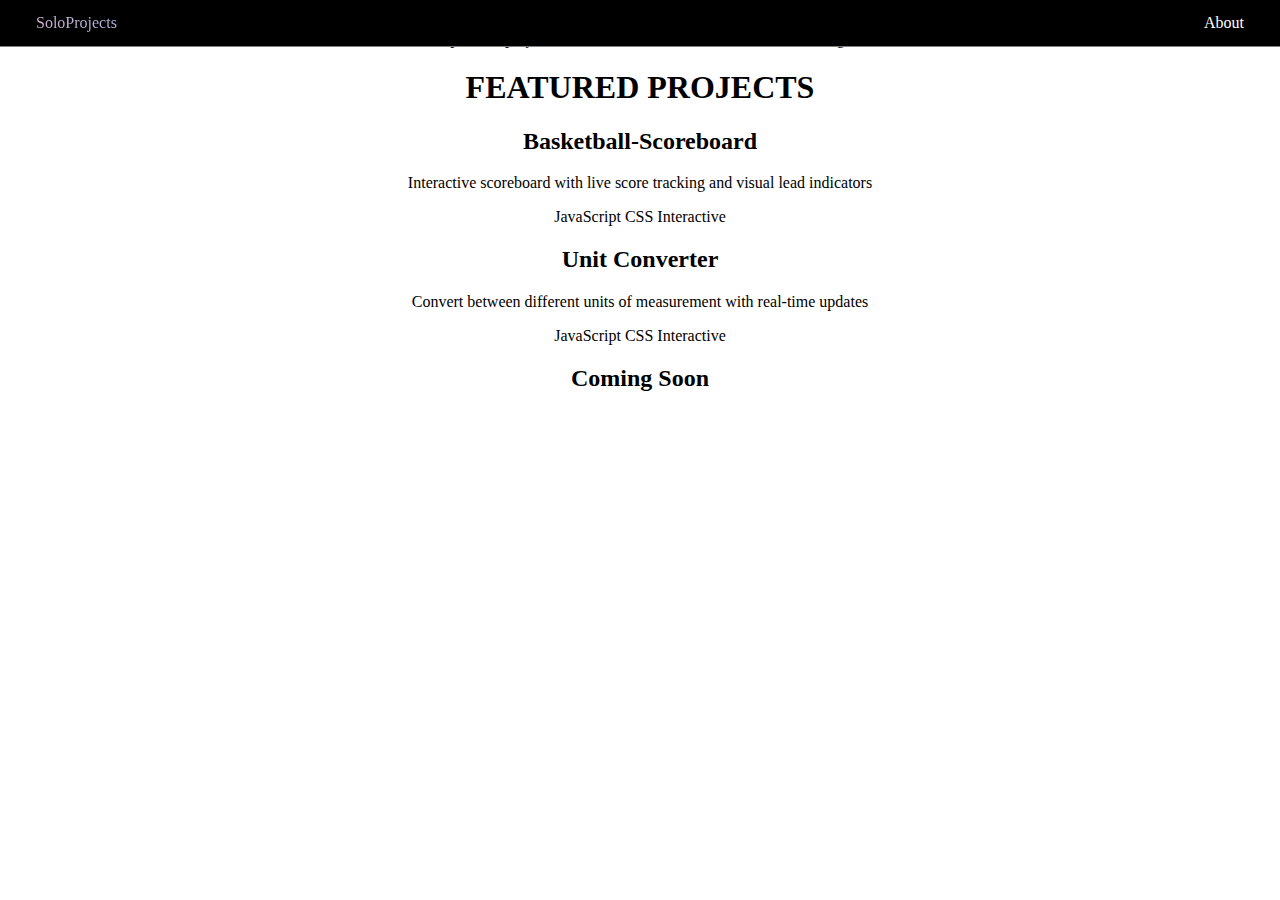
<file: index.html>
<!DOCTYPE html>
<html lang="en">
<head>
    <meta charset="UTF-8">
    <meta name="viewport" content="width=device-width, initial-scale=1.0">
    <title>solo project</title>
    <link rel="stylesheet" href="index.css">
    <link rel="stylesheet" href="/shared/header.css">
</head>
<body>

    <!-- Navigation bar -->
     <ul id="navbar">
        <li class="navbar-link"><a href="/index.html">SoloProjects</a></li>
        <li class="navbar-link" id="about-nav"><a href="/about.html">About</a></li>
    </ul>
<!-- Main view -->
    <div class="hero">
            <h1 id="main-title">SOLO PROJECTS</h1>
            <p id="main-message">Independent projects from the Scrimba Full Stack course challenges</p>
    </div>


<!-- Project Grid -->
    <h1 id="projects-title">FEATURED PROJECTS </h1>
    <div id="project-grid">
        <div class="project-card completed" id="basketball-project">
            <h2>Basketball-Scoreboard</h2>
            <p>Interactive scoreboard with live score tracking and visual lead indicators</p>
            <div class="project-tags">
                <span class="tag">JavaScript</span>
                <span class="tag">CSS</span>
                <span class="tag">Interactive</span>
            </div>
        </div>
        <div class="project-card completed" id="unit-converted-project">
            <h2>Unit Converter</h2>
            <p>Convert between different units of measurement with real-time updates</p>
            <div class="project-tags">
                <span class="tag">JavaScript</span>
                <span class="tag">CSS</span>
                <span class="tag">Interactive</span>
            </div>
        </div>
        <div class="project-card">
                <h2>Coming Soon</h2>
        </div>
    </div>
    <script src="index.js"></script>
</body>
</html>
</file>
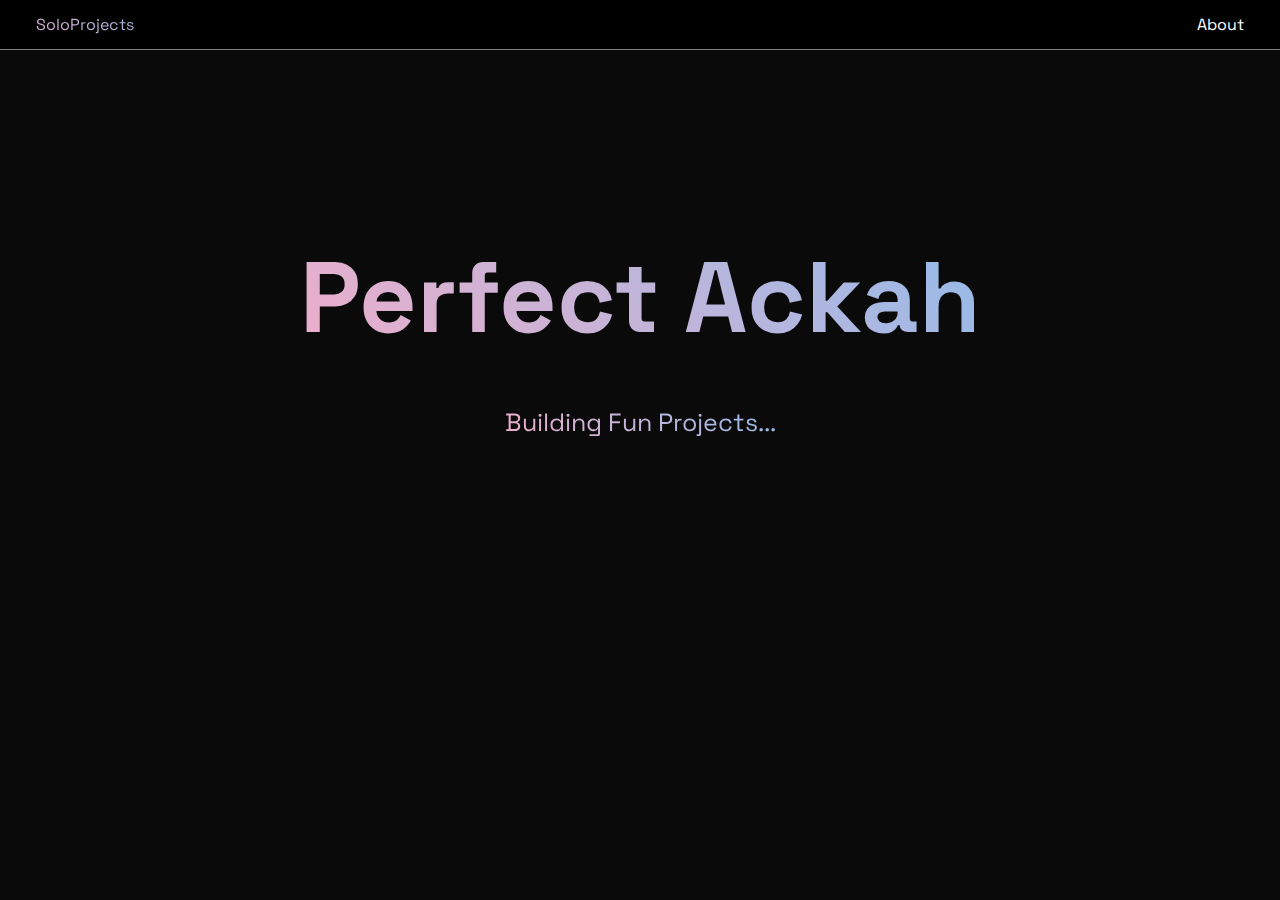
<file: about.html>
<!DOCTYPE html>
<html lang="en">
<head>
    <meta charset="UTF-8">
    <meta name="viewport" content="width=device-width, initial-scale=1.0">
    <title>solo project</title>
    <link rel="stylesheet" href="about.css">
    <link rel="stylesheet" href="/shared/header.css">
    <link href="https://fonts.googleapis.com/css2?family=Space+Grotesk:wght@400;500;700&display=swap" rel="stylesheet">
</head>
<body>

    <!-- Navigation bar -->
     <ul id="navbar">
        <li class="navbar-link"><a href="/index.html">SoloProjects</a></li>
        <li class="navbar-link" id="about-nav"><a href="/about.html">About</a></li>
    </ul>
<!-- Main view -->
    <div class="hero">
            <h1 id="main-title">Perfect Ackah</h1>
            <p id="main-message">Building Fun Projects...</p>
    </div>

</body>
</html>
</file>
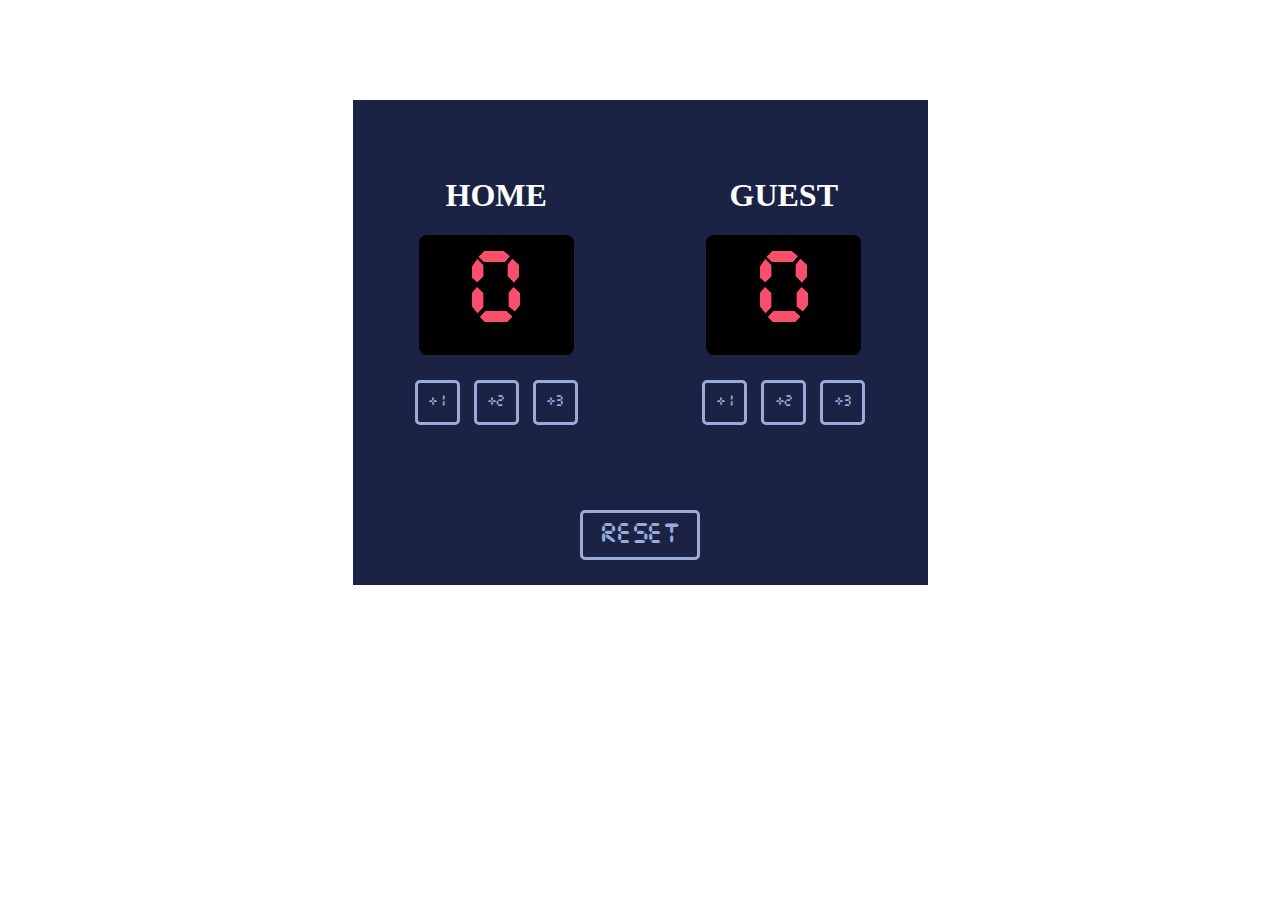
<file: basketball-scoreboard/basketball-index.html>
<html>
    <head>
        <link rel="stylesheet" href="basketball-index.css">
    </head>
    <body>
        <div class="container">
            <div id="home-scoreboard">
                <h1>HOME</h1>
                <div class="score" id="home-score"> 0 </div>
                <div class="possible-points">
                    <button id="add1-home" onclick="add1Home()">+1</button>
                    <button id="add2-home" onclick="add2Home()">+2</button>
                    <button id="add3-home" onclick="add3Home()">+3</button>
                </div>
            </div>
            <div id="guest-scoreboard">
                <h1>GUEST</h1>
                <div class="score" id="guest-score"> 0 </div>
                <div class="possible-points">
                    <button id="add1-guest" onclick="add1Guest()">+1</button>
                    <button id="add2-guest" onclick="add2Guest()">+2</button>
                    <button id="add3-guest" onclick="add3Guest()">+3</button>
                </div>
            </div>
        </div>
        <div class="container" id="reset" onclick="reset()"><button id="reset-button">RESET</button></div>
        <script src="basketball-index.js"></script>
    </body>
</html>
</file>
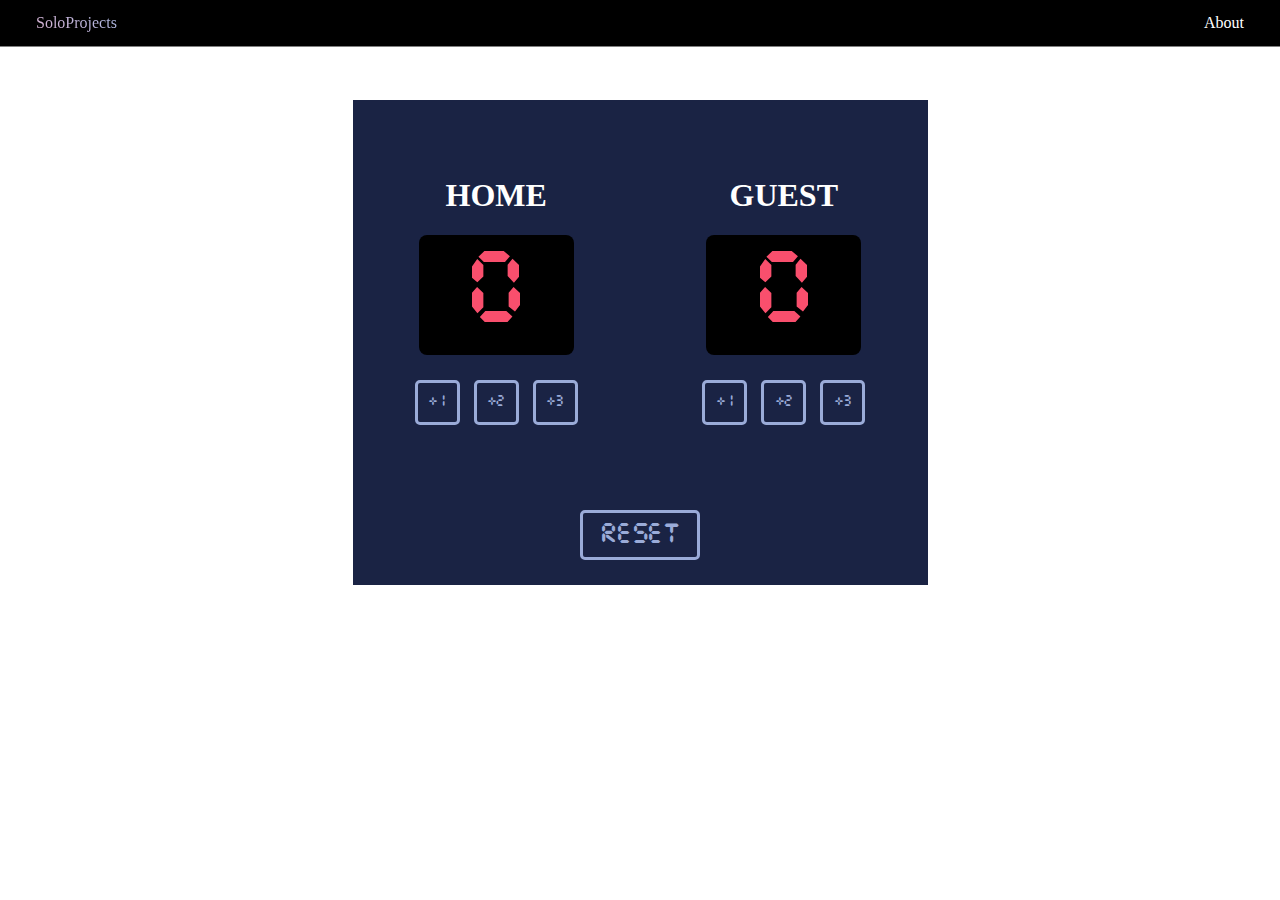
<file: basketball-scoreboard/basketball.html>
<html>
    <head>
        <link rel="stylesheet" href="basketball.css">
        <link rel="stylesheet" href="/shared/header.css">
    </head>
    <body>
        <ul id="navbar">
        <li class="navbar-link"><a href="/index.html">SoloProjects</a></li>
        <li class="navbar-link" id="about-nav"><a href="/about.html">About</a></li>
    </ul>
        <div class="container">
            <div id="home-scoreboard">
                <h1>HOME</h1>
                <div class="score" id="home-score"> 0 </div>
                <div class="possible-points">
                    <button id="add1-home" onclick="add1Home()">+1</button>
                    <button id="add2-home" onclick="add2Home()">+2</button>
                    <button id="add3-home" onclick="add3Home()">+3</button>
                </div>
            </div>
            <div id="guest-scoreboard">
                <h1>GUEST</h1>
                <div class="score" id="guest-score"> 0 </div>
                <div class="possible-points">
                    <button id="add1-guest" onclick="add1Guest()">+1</button>
                    <button id="add2-guest" onclick="add2Guest()">+2</button>
                    <button id="add3-guest" onclick="add3Guest()">+3</button>
                </div>
            </div>
        </div>
        <div class="container" id="reset" onclick="reset()"><button id="reset-button">RESET</button></div>
        <script src="basketball.js"></script>
    </body>
</html>
</file>
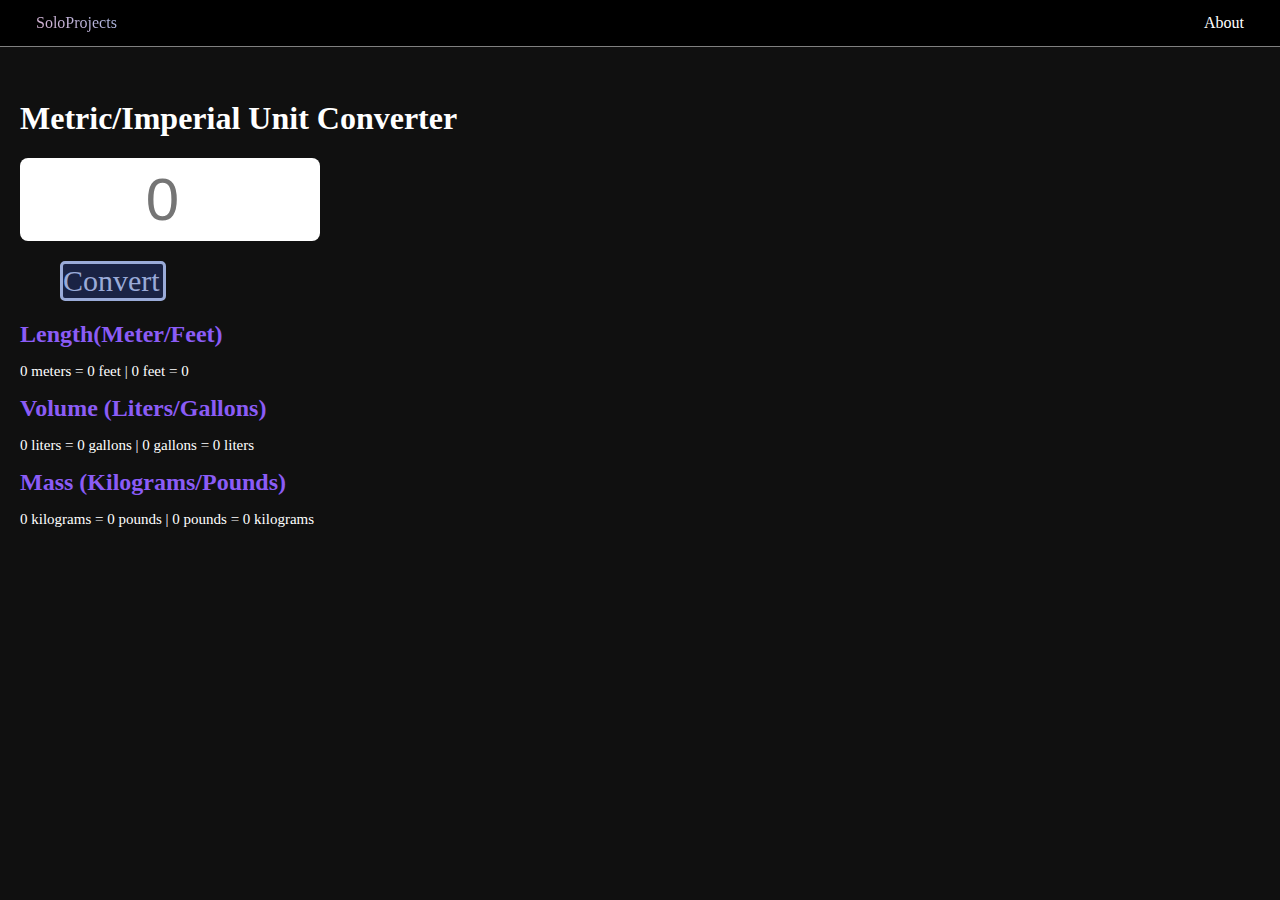
<file: unit-converter/unit-converter.html>
<html>
    <head>
        <link rel="stylesheet" href="unit-converter.css">
        <link rel="stylesheet" href="/shared/header.css">
    </head>
    <body>
        <ul id="navbar">
        <li class="navbar-link"><a href="/index.html">SoloProjects</a></li>
        <li class="navbar-link" id="about-nav"><a href="/about.html">About</a></li>
        </ul>




        <div id="input-container">
            <h1>Metric/Imperial Unit Converter</h1>
            <input type="number" class="meters-input" placeholder="0" id="input-number" size="50">
            <div class="container" onclick="convert()">Convert</div>
        </div>

        <div class="metric">
            <h2>Length(Meter/Feet)</h2>
            <p><span class="meters-input">0 </span>meters = <span class="feet-output">0</span> feet | <span class="feet-input">0 </span>feet = <span class="meters-input">0</span> </p>
        </div>

        <div class="metric">
            <h2>Volume (Liters/Gallons)</h2>
            <p><span class="Liters">0 </span>liters = <span class="Gallons">0</span> gallons | <span class="Gallons">0 </span>gallons = <span class="Liters">0</span> liters </p>
        </div>

        <div class="metric">
            <h2>Mass (Kilograms/Pounds)</h2>
            <p><span class="Kilograms">0 </span>kilograms = <span class="Pounds">0</span> pounds | <span class="Pounds">0 </span>pounds = <span class="Kilograms">0</span> kilograms </p>
        </div>


        <script src="unit-converter.js"></script>
    </body>
</html>
</file>
<file: index.css>
@font-face {
    font-family: "avatar";
    src: url(Assets/avatar.ttf);
}

body {
    margin: 0;
    text-align: center;
}
#main-title {
    font-family: 'avatar', sans-serif;
    font-size: 10px;
}


.container {
    display: flex;
    justify-content: space-around;
}
</file>
<file: shared/header.css>
/* Navigation bar styles */
#navbar {
    list-style-type: none; 
    margin: 0;
    padding: 0;
    background-color: black;
    overflow: hidden; 
    position: fixed;
    top: 0;
    left: 0;
    width: 100%;
    border-bottom: 1px solid gray;
}
ul li a{
    display: block;
    color: white;
    padding: 14px 36px;
    text-decoration:none;
}
ul li a:hover {
    background-image: linear-gradient(45deg,rgba(238, 174, 202, 1) 0%, rgba(148, 187, 233, 1) 100%);
    background-clip: text;
    -webkit-background-clip: text;
    -webkit-text-fill-color: transparent;;
}

.navbar-link{
    float: left;
}
#about-nav{
    float: right;
}
</file>
<file: about.css>
@font-face {
    font-family: "game-font";
    src: url(./Assets/game-font.ttf);
}


body {
    background: rgb(10, 10, 10);
    font-family: 'space grotesk', serif;
    text-align: center;
    width: 100%;
    margin: 0;
}
 


/* <!-- Main view --> */
.hero{
    min-height: 70vh;
    width: 100%;
    display: flex;
    flex-direction: column;
    justify-content: center;
    align-items: center;
}

#main-title,  #main-message{
    background-image: linear-gradient(45deg,rgba(238, 174, 202, 1) 0%, rgba(148, 187, 233, 1) 100%);
    background-clip: text;
    -webkit-background-clip: text;
    -webkit-text-fill-color: transparent;
}
#main-title{
    font-size: 100px;
    margin-bottom: 20px;
}
#main-message{
    font-size: 25px;
}
</file>
<file: basketball-scoreboard/basketball-index.css>
/* color pink F94F6D */
/* Border blue color 9AABD8 */
@font-face {
    font-family: "scoreboard-font";
    src: url(/Assets/scoreboard.ttf);
}
@font-face {
    font-family: "game-font";
    src: url(/Assets/game-font.ttf);
}
body {


    margin: 100px 20px 60px;
    color: white;
}
.score {
    font-family: 'game-font', sans-serif;
    color: #F94F6D;
    width: 155px;
    height: 120px;
    background-color: black;
    border-radius: 8px;
    font-size: 90px;
    display: flex;
    justify-content: center;
    align-items: center;
    margin-bottom: 20px;
    margin-top: 0px;
}
.container {
    margin-left: auto;
    margin-right: auto;
    background-color: #1a2344;
    display: flex;
    flex-direction: row;
    justify-content: space-around;
    text-align: center;
    align-items: center;
    height: 385px;
    width: 575px;
}
button {
    font-family: 'game-font', sans-serif;
    font-size: px;
    margin: 5px;
    width: 45px;
    height: 45px;
    background-color: #1a2344;
    border-radius: 5px;
    cursor: pointer;
    border: #9AABD8 3px solid;
    color: #9AABD8;
}

button:hover {
    background-color: #9AABD8;
    color: #1a2344;
}

#home-scoreboard, #guest-scoreboard {
    display: flex;
    flex-direction: column;
    align-items: center;
}

#reset{
    height: 100px;

}
#reset-button{
    font-size: 25px;
    font-family: 'game-font', Courier, monospace;
    width: 120px;
    height: 50px;
}
</file>
<file: basketball-scoreboard/basketball.css>
/* color pink F94F6D */
/* Border blue color 9AABD8 */
@font-face {
    font-family: "scoreboard-font";
    src: url(/Assets/scoreboard.ttf);
}
@font-face {
    font-family: "game-font";
    src: url(/Assets/game-font.ttf);
}
body {


    margin: 100px 20px 60px;
    color: white;
}
.score {
    font-family: 'game-font', sans-serif;
    color: #F94F6D;
    width: 155px;
    height: 120px;
    background-color: black;
    border-radius: 8px;
    font-size: 90px;
    display: flex;
    justify-content: center;
    align-items: center;
    margin-bottom: 20px;
    margin-top: 0px;
}
.container {
    margin-left: auto;
    margin-right: auto;
    background-color: #1a2344;
    display: flex;
    flex-direction: row;
    justify-content: space-around;
    text-align: center;
    align-items: center;
    height: 385px;
    width: 575px;
}
button {
    font-family: 'game-font', sans-serif;
    font-size: px;
    margin: 5px;
    width: 45px;
    height: 45px;
    background-color: #1a2344;
    border-radius: 5px;
    cursor: pointer;
    border: #9AABD8 3px solid;
    color: #9AABD8;
}

button:hover {
    background-color: #9AABD8;
    color: #1a2344;
}

#home-scoreboard, #guest-scoreboard {
    display: flex;
    flex-direction: column;
    align-items: center;
}

#reset{
    height: 100px;

}
#reset-button{
    font-size: 25px;
    font-family: 'game-font', Courier, monospace;
    width: 120px;
    height: 50px;
}
</file>
<file: unit-converter/unit-converter.css>
/* color pink F94F6D */
/* Border blue color 9AABD8 */
@font-face {
    font-family: "scoreboard-font";
    src: url(/Assets/scoreboard.ttf);
}
@font-face {
    font-family: "game-font";
    src: url(/Assets/game-font.ttf);
}
body {
    background-color: #101010;
    margin: 100px 20px 60px;
    color: white;
    text-align: start;
}

.input-container{
    display: flex;
    flex-direction: row;
    align-items: start;
    margin-bottom: 30px;
}


input[type="number"] {
    color: white;
    max-width: 300px;
    height: 83px;
    border: none;
    border-radius: 8px;
    font-size: 60px;
    margin-top: 0px;
    text-align: center;
}

.container{
    font-size: 30px;
    margin: 20px 40px;
    align-items: center;
    max-width: 100px;
    cursor: pointer;
    background-color: #1a2344;
    border-radius: 5px;
    border: #9AABD8 3px solid;
    color: #9AABD8;
}

/* .metric{
    display: flex;
    flex-direction: column;
    align-items: center;
    background-color: #9AABD8;
    width: 250px;
} */

.metric h2{
    color: #8B5CF6;
    font-size: 24px;
    margin: 10px 0 5px 0;
}

.metric p{
    color: white;
    font-size: 15px;
}

.button{
    margin-top: 20px;
}
</file>
